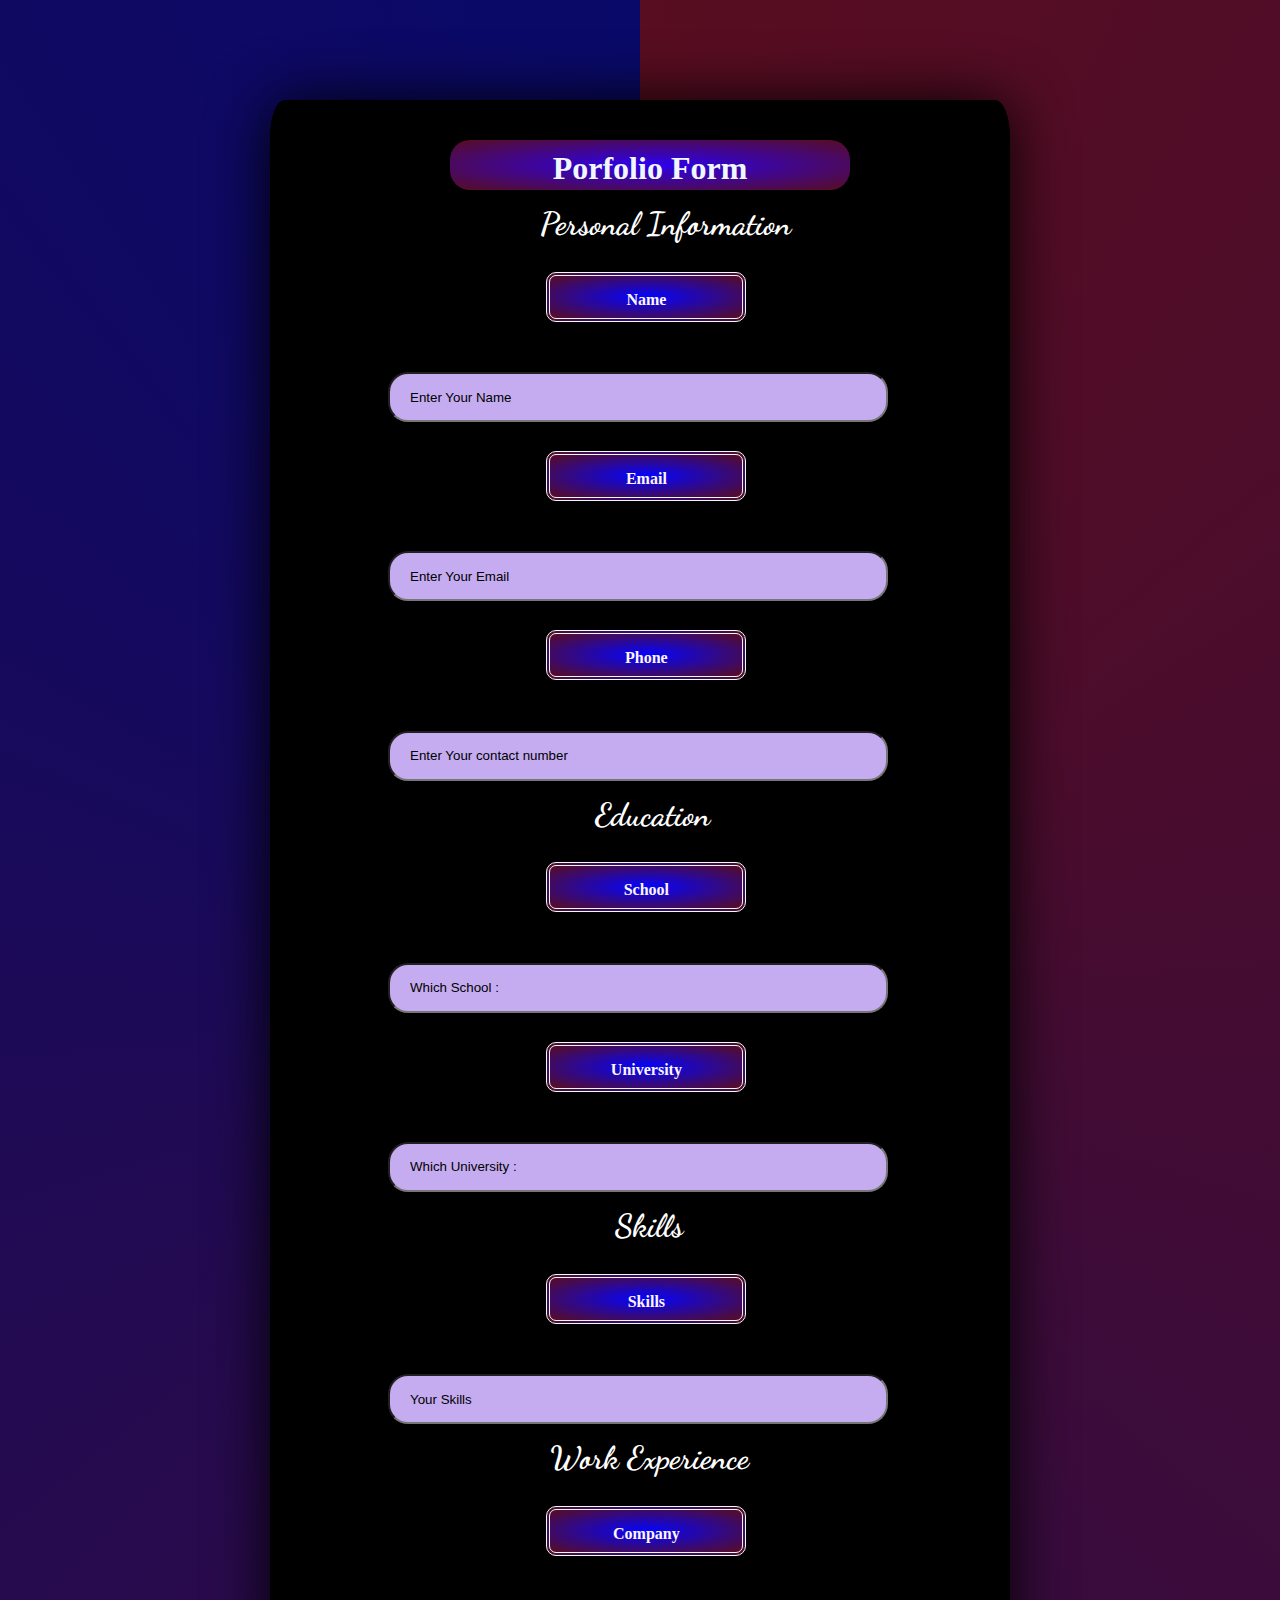
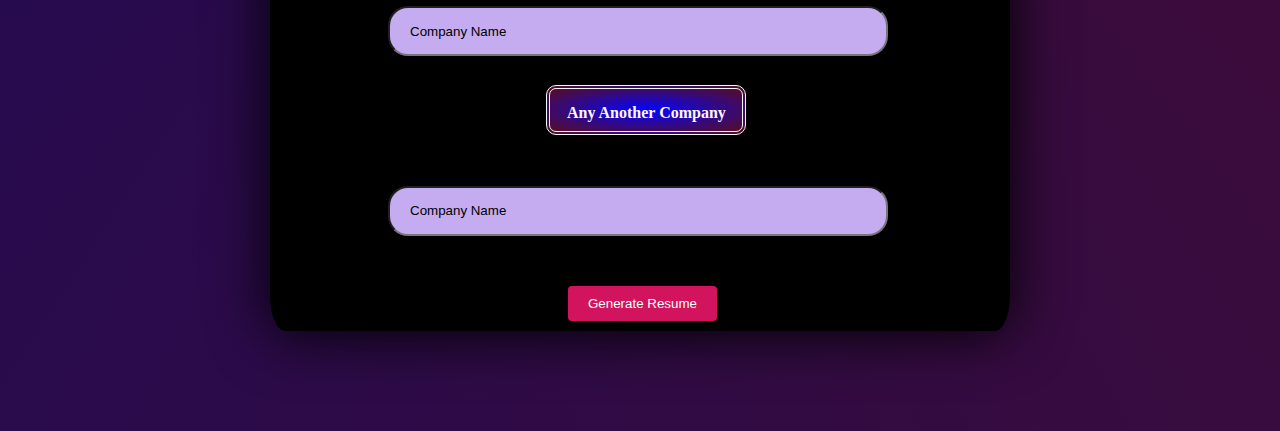
<file: chapter-02/index.html>
<!DOCTYPE html>
<html lang="en">
<head>
    <meta charset="UTF-8">
    <meta name="viewport" content="width=device-width, initial-scale=1.0">
    <title>Milestone-02</title>
    

    <link href="./index.css" rel="stylesheet">
    <link rel="preconnect" href="https://fonts.googleapis.com">
    <link rel="preconnect" href="https://fonts.gstatic.com" crossorigin>
    <link href="https://fonts.googleapis.com/css2?family=Dancing+Script:wght@400..700&display=swap" rel="stylesheet">
    <link rel="icon" href="data:,">
</head>
<body>
    <script src="./index.js"></script>
    <div class="container">
        <div class="main">
            <h1 class="heading">Porfolio Form</h1>
            <div class="fields" id="resume-form">
                
                
                <h3>Personal Information</h3>
                <div class="name">
                    <h4>Name</h4>
                    <input type="text" id="pname" name="pname" placeholder="Enter Your Name" required><br/>
                    
                </div>
                <div class="Email">
                    <h4>Email</h4>
                    <input type="email" id="p_email" name="p_email" placeholder="Enter Your Email" required>
                    
                </div>
                <div class="Contact">
                    <h4>Phone</h4>
                    <input type="text" id="p_phone " name="p_phone" placeholder="Enter Your contact number" required>
                </div>
                <h3 class="edu">Education</h3>
                <div class="school">
                    <h4>School</h4>
                    <input type="text" id="p_school" name="p_school" placeholder="Which School :">
                </div>
                <div class="university">
                    <h4>University</h4>
                    <input type="text" id="p_uni" name="p_uni" placeholder="Which University :">
                </div>
                <h3 class="ski">Skills</h3>
                <div class="skills">
                    <h4>Skills</h4>
                    
                    <input type="text" id="hobby" name="hobby" placeholder="Your Skills">
                     
                </div>
                <h3 class="work3">Work Experience</h3>
                <div class="work">
                    <h4>Company</h4>
                    <input type="text" id="comp" name="comp" placeholder="Company Name" re>
                </div>
                <div class="work2">
                    <h4>Any Another Company</h4>
                    <input type="text" id="compa" name="compa" placeholder="Company Name">

                </div>
                <button type="button" id="generateResume">Generate Resume</button>
            </div>
            <div id="resume-output" class="resume hidden">
                <h2>Generated Resume</h2>
                
                <section id="personal-info-output" contenteditable="true"></section>
                <section id="education-output" contenteditable="true"></section>
                <section id="work-experience-output" contenteditable="true"></section>
                <section id="skills-output" contenteditable="true"></section>

            </div>


        </div>

    </div>
    
</body>
</html>
</file>
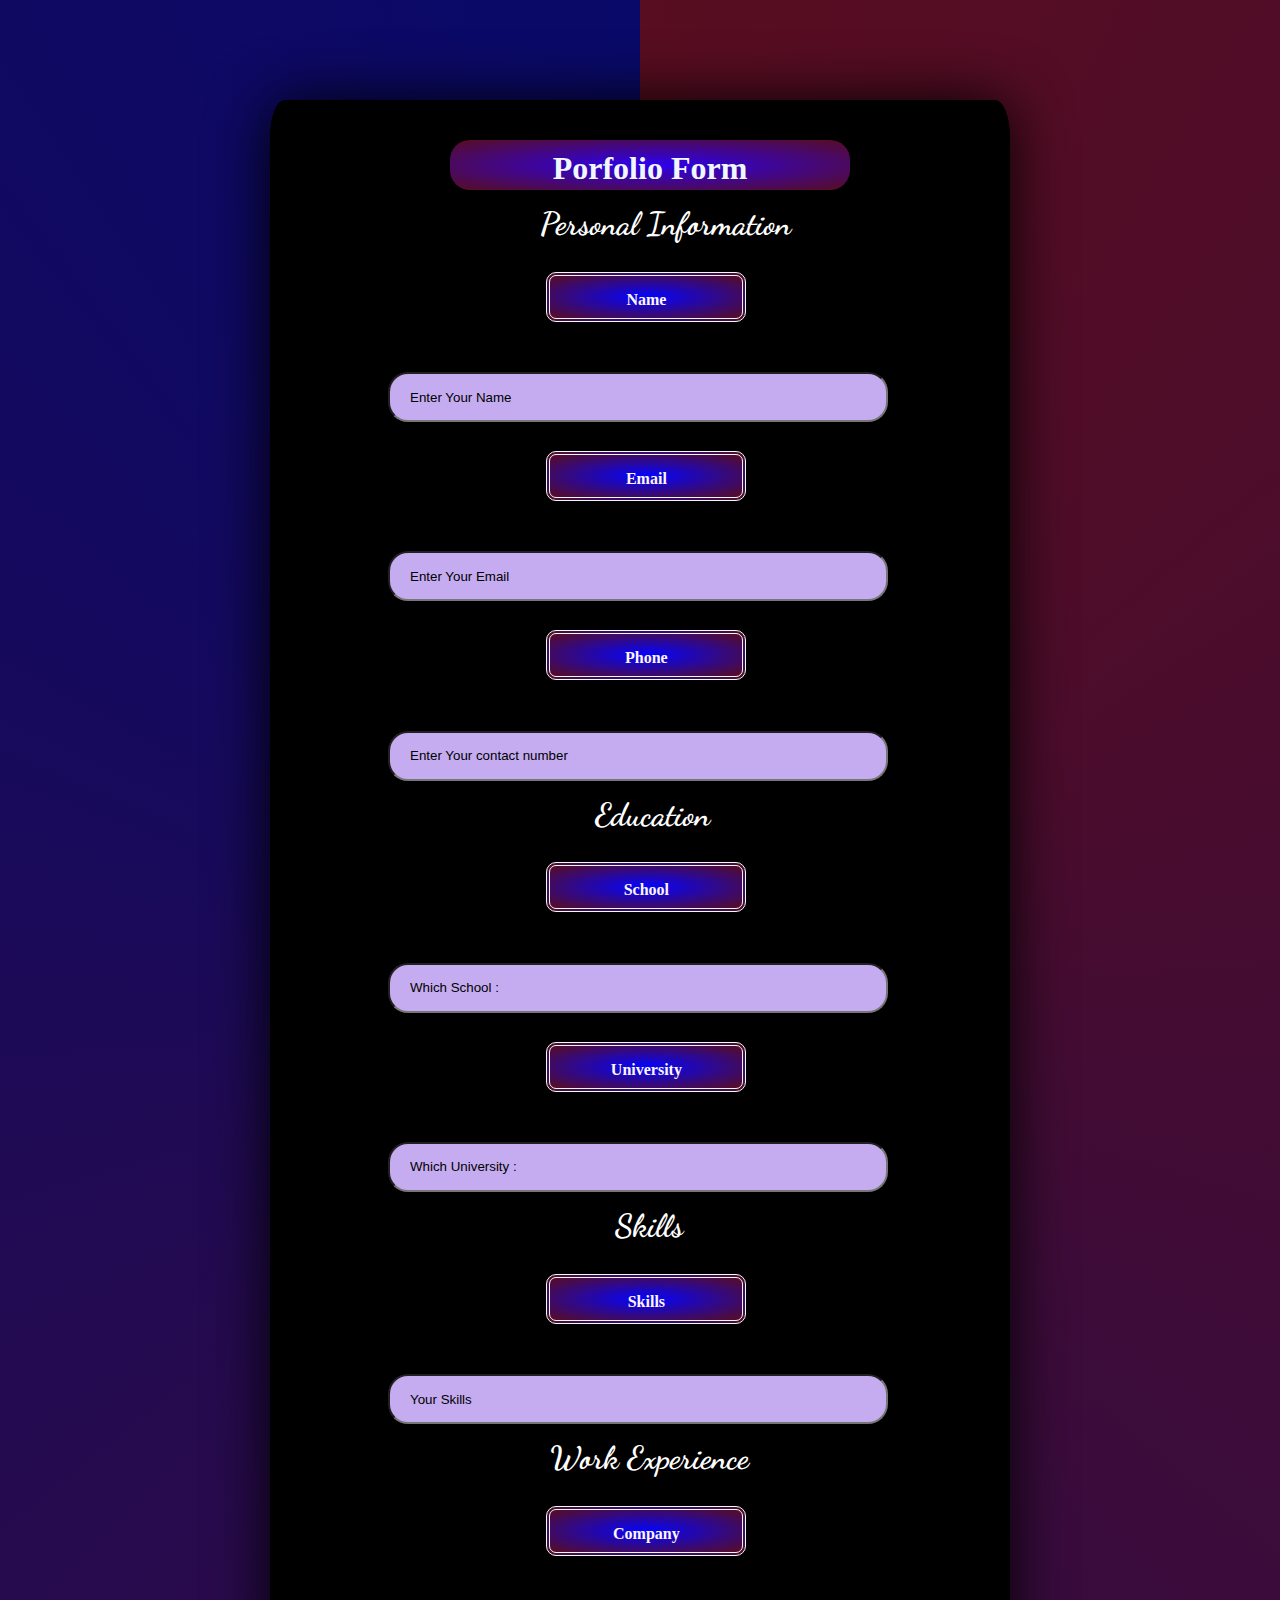
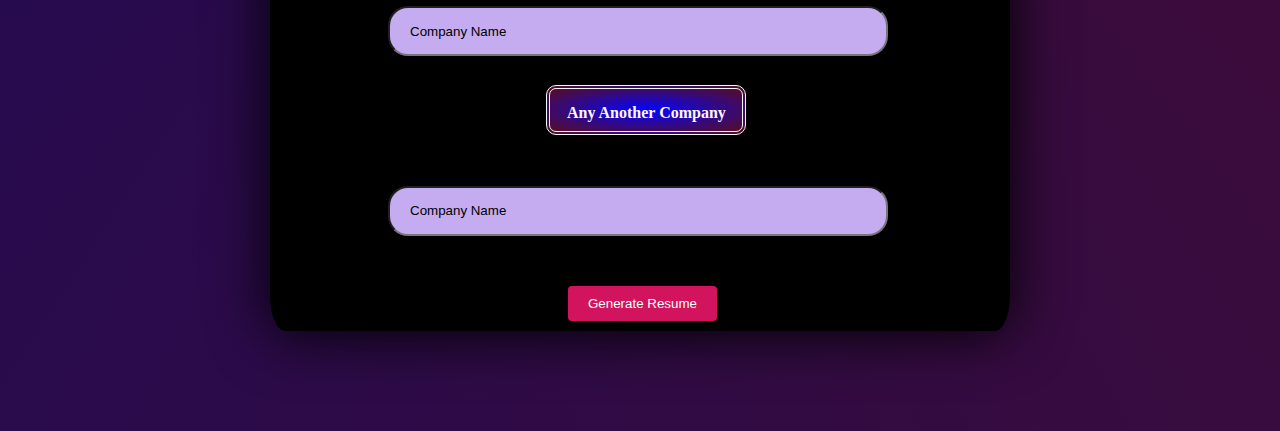
<file: chapter-02/main.html>
<!DOCTYPE html>
<html lang="en">
<head>
    <meta charset="UTF-8">
    <meta name="viewport" content="width=device-width, initial-scale=1.0">
    <title>Milestone-02</title>
    

    <link href="./main.css" rel="stylesheet">
    <link rel="preconnect" href="https://fonts.googleapis.com">
    <link rel="preconnect" href="https://fonts.gstatic.com" crossorigin>
    <link href="https://fonts.googleapis.com/css2?family=Dancing+Script:wght@400..700&display=swap" rel="stylesheet">
    <link rel="icon" href="data:,">
</head>
<body>
    <script src="./main.js"></script>
    <div class="container">
        <div class="main">
            <h1 class="heading">Porfolio Form</h1>
            <div class="fields" id="resume-form">
                
                
                <h3>Personal Information</h3>
                <div class="name">
                    <h4>Name</h4>
                    <input type="text" id="pname" name="pname" placeholder="Enter Your Name" required><br/>
                    
                </div>
                <div class="Email">
                    <h4>Email</h4>
                    <input type="email" id="p_email" name="p_email" placeholder="Enter Your Email" required>
                    
                </div>
                <div class="Contact">
                    <h4>Phone</h4>
                    <input type="text" id="p_phone " name="p_phone" placeholder="Enter Your contact number" required>
                </div>
                <h3 class="edu">Education</h3>
                <div class="school">
                    <h4>School</h4>
                    <input type="text" id="p_school" name="p_school" placeholder="Which School :">
                </div>
                <div class="university">
                    <h4>University</h4>
                    <input type="text" id="p_uni" name="p_uni" placeholder="Which University :">
                </div>
                <h3 class="ski">Skills</h3>
                <div class="skills">
                    <h4>Skills</h4>
                    
                    <input type="text" id="hobby" name="hobby" placeholder="Your Skills">
                     
                </div>
                <h3 class="work3">Work Experience</h3>
                <div class="work">
                    <h4>Company</h4>
                    <input type="text" id="comp" name="comp" placeholder="Company Name" re>
                </div>
                <div class="work2">
                    <h4>Any Another Company</h4>
                    <input type="text" id="compa" name="compa" placeholder="Company Name">

                </div>
                <button type="button" id="generateResume">Generate Resume</button>
            </div>
            <div id="resume-output" class="resume hidden">
                <h2>Generated Resume</h2>
                
                <section id="personal-info-output" contenteditable="true"></section>
                <section id="education-output" contenteditable="true"></section>
                <section id="work-experience-output" contenteditable="true"></section>
                <section id="skills-output" contenteditable="true"></section>

            </div>


        </div>

    </div>
    
</body>
</html>
</file>
<file: chapter-02/index.css>
*{
    box-sizing: border-box;
    margin: 0;
    padding: 0;
}



body{
    margin: 0;
    padding: 0;
    background-image: conic-gradient(#580d20,rgb(9, 9, 105));
}

.container{
    justify-content: center;
    width: 740px;
    
    border: 10px;
    border-radius: 2%;
    border-style: double;
    margin: auto;
    margin-top: 100px;
    margin-bottom: 100px;
    background-color: rgb(0, 0, 0);
    box-shadow: 0px 2px 60px rgba(0,0,0,3);
    
}
h1{
    margin-left: 170px ;
    margin-top: 30px;
    text-align: center;
    width: 400px;
    height: 50px;
    padding-top: 10px;
    border-radius: 20px;
    color: aliceblue;
    background-image: radial-gradient(rgb(44, 0, 240),#580d20);
}
.fields h3{
    
    margin-left: 260px ;
    font-family: Dancing Script;
    font-size: xx-large;
    color: white;
    text-shadow: rgb(10, 10, 112);
    margin-top: 15px;
}
.edu{
    padding-left: 55px;
}
.ski{
    padding-left: 75px;
}
.work3{
    padding-left: 10px;
}

  
  button {
    margin-top: 10px;
    padding: 10px 20px;
    background-color: #d1145d;
    color: #fff;
    border: none;
    border-radius: 4px;
    cursor: pointer;
    
  }
  
  button:hover {
    background-color: #320db8;
  }

.fields h4{
    text-align: center;
    padding-top: 15px;
    color: #fff5f5;
    width: 200px;
    height: 50px;
    border: 4px;
    border-radius: 10px;
    border-style: double;
    margin-left: 37%;
    text-wrap: wrap;
    margin-top: 4%;
    border-color: aliceblue;
    background-image: radial-gradient(rgb(4, 4, 255),#580d20);
}
.fields input{
    width: 500px;
    height: 50px;
    margin-left: 15%;
    margin-top: 7%;
    border-radius: 20px;
    padding-left: 20px;
    background-color: #c5acf1;
}
input::placeholder{
    color: black;
}
.picture label{
    color: white;
    font-size: medium;
    margin-left: 3%;
    position: absolute;
    top: 30%;
    
}
#generateResume{
    margin-left: 40%;
    margin-top: 7%;
}
.resume {
    margin-top: 20px;
}
.resume.hidden {
    display: none;
}

#resume-output section {
    
    padding: 9px;
    margin-bottom: 10px;
    border-radius: 5px;
}

[contenteditable="true"] {
    background-image: radial-gradient(rgb(149, 8, 231),#be0954);
    padding-left: 20px;
    padding: 10px;
}
</file>
<file: chapter-02/main.css>
*{
    box-sizing: border-box;
    margin: 0;
    padding: 0;
}



body{
    margin: 0;
    padding: 0;
    background-image: conic-gradient(#580d20,rgb(9, 9, 105));
}

.container{
    justify-content: center;
    width: 740px;
    
    border: 10px;
    border-radius: 2%;
    border-style: double;
    margin: auto;
    margin-top: 100px;
    margin-bottom: 100px;
    background-color: rgb(0, 0, 0);
    box-shadow: 0px 2px 60px rgba(0,0,0,3);
    
}
h1{
    margin-left: 170px ;
    margin-top: 30px;
    text-align: center;
    width: 400px;
    height: 50px;
    padding-top: 10px;
    border-radius: 20px;
    color: aliceblue;
    background-image: radial-gradient(rgb(44, 0, 240),#580d20);
}
.fields h3{
    
    margin-left: 260px ;
    font-family: Dancing Script;
    font-size: xx-large;
    color: white;
    text-shadow: rgb(10, 10, 112);
    margin-top: 15px;
}
.edu{
    padding-left: 55px;
}
.ski{
    padding-left: 75px;
}
.work3{
    padding-left: 10px;
}

  
  button {
    margin-top: 10px;
    padding: 10px 20px;
    background-color: #d1145d;
    color: #fff;
    border: none;
    border-radius: 4px;
    cursor: pointer;
    
  }
  
  button:hover {
    background-color: #320db8;
  }

.fields h4{
    text-align: center;
    padding-top: 15px;
    color: #fff5f5;
    width: 200px;
    height: 50px;
    border: 4px;
    border-radius: 10px;
    border-style: double;
    margin-left: 37%;
    text-wrap: wrap;
    margin-top: 4%;
    border-color: aliceblue;
    background-image: radial-gradient(rgb(4, 4, 255),#580d20);
}
.fields input{
    width: 500px;
    height: 50px;
    margin-left: 15%;
    margin-top: 7%;
    border-radius: 20px;
    padding-left: 20px;
    background-color: #c5acf1;
}
input::placeholder{
    color: black;
}
.picture label{
    color: white;
    font-size: medium;
    margin-left: 3%;
    position: absolute;
    top: 30%;
    
}
#generateResume{
    margin-left: 40%;
    margin-top: 7%;
}
.resume {
    margin-top: 20px;
}
.resume.hidden {
    display: none;
}

#resume-output section {
    
    padding: 9px;
    margin-bottom: 10px;
    border-radius: 5px;
}

[contenteditable="true"] {
    background-image: radial-gradient(rgb(149, 8, 231),#be0954);
    padding-left: 20px;
    padding: 10px;
}
</file>
